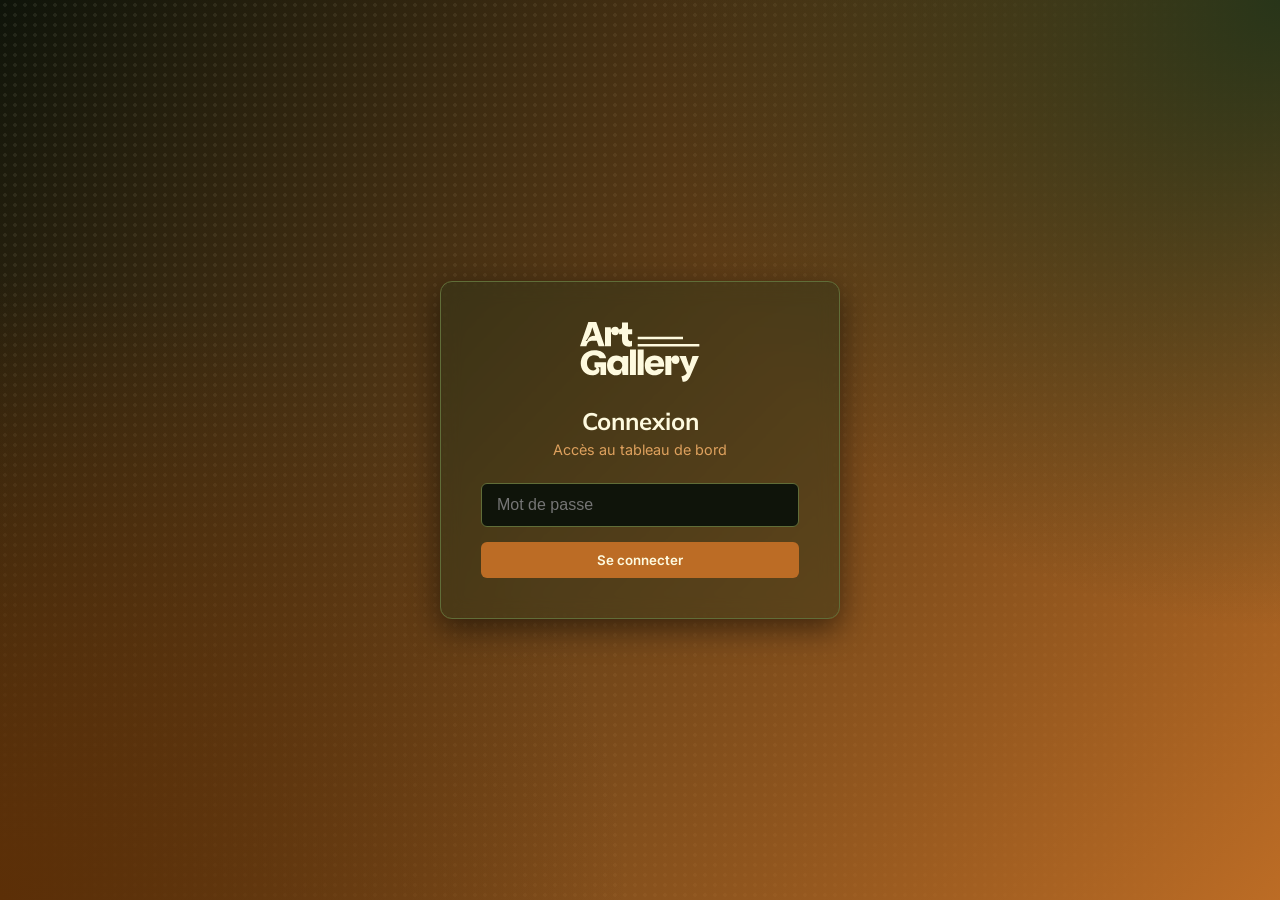
<file: admin.html>
<!DOCTYPE html>
<html lang="fr">
<head>
    <meta charset="UTF-8">
    <meta name="viewport" content="width=device-width, initial-scale=1.0">
    <title>Administration - Art Gallery</title>
    <link rel="icon" href="./assets/images/Favicon.svg">
    <link rel="stylesheet" href="style/admin.css">
</head>
<body>
    <!-- Écran de connexion -->
    <div id="login-screen" class="screen-container">
        <div class="login-box">
            <img class="logo" src="./assets/images/Logo-ArtGallery.svg" alt="Logo">
            <h2>Connexion</h2>
            <p>Accès au tableau de bord</p>
            <form id="login-form">
                <input type="password" id="admin-password" placeholder="Mot de passe" required>
                <button type="submit" class="Btn Primary">Se connecter</button>
            </form>
            <p id="login-error" class="error-text" style="display: none;">Mot de passe incorrect.</p>
        </div>
    </div>

    <!-- Tableau de bord principal -->
    <div id="dashboard-screen" class="screen-container" style="display: none;">
        <header class="admin-header">
            <div class="header-left">
                <img class="logo" src="./assets/images/Logo-ArtGallery.svg" alt="Logo">
                <h1>Administration</h1>
            </div>
            <div class="header-right">
                <button id="btn-publish" class="Btn Primary" onclick="saveToGitHub()">🚀 Publier sur le site</button>
                <button id="btn-logout" class="Btn Secondary">Déconnexion</button>
            </div>
        </header>

        <main class="admin-main">
            <!-- Liste des œuvres -->
            <section id="list-section" class="panel">
                <div class="panel-header">
                    <h2>Liste des œuvres <span id="total-artworks" style="font-size: 1rem; font-weight: normal; color: var(--primary-02); margin-left: 10px;">(0)</span></h2>
                    <div class="action-btns">
                        <button id="btn-save-json-main" class="Btn Secondary" title="Télécharger le fichier pour test local">📥 Télécharger JSON</button>
                        <button id="btn-add-new" class="Btn Primary">+ Ajouter une œuvre</button>
                    </div>
                </div>
                <div class="table-container">
                    <div id="artworks-grid" class="artworks-grid">
                        <div class="grid-header">
                            <div class="grid-cell grid-cell-grip"></div>
                            <div class="grid-cell">Ordre</div>
                            <div class="grid-cell">Image</div>
                            <div class="grid-cell">Titre</div>
                            <div class="grid-cell">Catégorie</div>
                            <div class="grid-cell">Prix ($)</div>
                            <div class="grid-cell">Actions</div>
                        </div>
                        <div id="grid-body" class="grid-body">
                            <!-- Rempli en JS -->
                        </div>
                    </div>
                </div>
                <!-- Pagination -->
                <div id="pagination" class="pagination-container">
                    <button id="btn-prev-page" class="Btn-icon">&lt;</button>
                    <span id="page-indicator">Page 1 / 1</span>
                    <button id="btn-next-page" class="Btn-icon">&gt;</button>
                </div>
            </section>

            <!-- Formulaire d'édition/ajout -->
            <section id="form-section" class="panel" style="display: none;">
                <div class="panel-header">
                    <h2 id="form-title">Ajouter une œuvre</h2>
                    <button id="btn-back" class="Btn Secondary">Retour</button>
                </div>
                <form id="artwork-form">
                    <input type="hidden" id="artwork-id">
                    
                    <div class="form-grid">
                        <div class="form-group">
                            <label>Titre</label>
                            <input type="text" id="artwork-titre" required>
                        </div>
                        <div class="form-group">
                            <label>Artiste</label>
                            <input type="text" id="artwork-artiste" list="artist-suggestions" required>
                            <datalist id="artist-suggestions"></datalist>
                            <p class="help-text">Choisissez un artiste existant pour réutiliser automatiquement sa photo si elle est déjà enregistrée.</p>
                            <div id="artist-existing-preview" class="artist-preview"></div>
                        </div>
                        <div class="form-group">
                            <label>Catégorie</label>
                            <select id="artwork-categorie" required>
                                <option value="Peinture">Peinture</option>
                                <option value="sculpture">Sculpture</option>
                                <option value="mode">Mode</option>
                                <option value="littératures">Littératures</option>
                            </select>
                        </div>
                        <div class="form-group">
                            <label>Prix ($)</label>
                            <input type="number" id="artwork-prix" required>
                        </div>
                        <div class="form-group">
                            <label>Taille (ex: 80x60cm)</label>
                            <input type="text" id="artwork-taille">
                        </div>
                        <div class="form-group">
                            <label>État</label>
                            <input type="text" id="artwork-etat">
                        </div>
                        <div class="form-group">
                            <label>Type (ex: Huile sur toile)</label>
                            <input type="text" id="artwork-type">
                        </div>
                        <div class="form-group">
                            <label>Encadrement</label>
                            <input type="text" id="artwork-encadrement">
                        </div>
                    </div>

                    <div class="form-group">
                        <label>Image de l'œuvre</label>
                        <input type="file" id="artwork-image-file" accept="image/*">
                        <input type="text" id="artwork-image-url" placeholder="URL de l'image (auto-rempli)" required>
                        <p class="help-text">Sélectionnez une image pour l'uploader sur Cloudinary. Celle-ci sera l'image principale (couverture).</p>
                        <div id="image-preview" class="image-preview"></div>
                    </div>

                    <div class="form-group gallery-group">
                        <label>Autres images de l'œuvre (galerie)</label>
                        <input type="file" id="gallery-image-file" accept="image/*" multiple>
                        <div id="gallery-images-list" class="gallery-images-list"></div>
                        <p class="help-text">Ajoutez plusieurs images pour montrer l'œuvre sous différents angles. La première image est la couverture ci-dessus. Sans limite de nombre.</p>
                    </div>

                    <div class="form-group">
                        <label>Image de l'artiste</label>
                        <input type="file" id="artist-image-file" accept="image/*">
                        <input type="text" id="artwork-artistImage" placeholder="URL de l'image de l'artiste" required>
                        <p class="help-text">L'URL se remplit automatiquement si l'artiste est déjà connu dans la base de données.</p>
                    </div>

                    <div class="form-group">
                        <label>Catégorie de l'artiste (ex: Artiste peintre Congolais)</label>
                        <input type="text" id="artwork-artistCategory">
                    </div>

                    <div class="form-group">
                        <label>Description (Format Markdown léger)</label>
                        <div class="editor-toolbar">
                            <button type="button" id="btn-bold" class="Btn-icon" title="Mettre en gras (Sélectionnez le texte puis cliquez)"><b>B</b></button>
                            <button type="button" id="btn-newline" class="Btn-icon" title="Retour à la ligne">&crarr;</button>
                        </div>
                        <textarea id="artwork-description" rows="6" required></textarea>
                    </div>

                    <div class="form-group licences-group">
                        <h3>Licences</h3>
                        <p class="help-text">Modifiez les prix et dimensions des licences si nécessaire.</p>
                        <div class="form-grid">
                            <div class="form-group">
                                <label>Prix Licence Web ($)</label>
                                <input type="number" id="licence-web-prix" value="50">
                            </div>
                            <div class="form-group">
                                <label>Dimensions Licence Web</label>
                                <input type="text" id="licence-web-size" value="800x600" placeholder="ex: 800x600">
                            </div>
                            <div class="form-group">
                                <label>Prix Licence Media ($)</label>
                                <input type="number" id="licence-media-prix" value="150">
                            </div>
                            <div class="form-group">
                                <label>Dimensions Licence Media (×2 auto)</label>
                                <input type="text" id="licence-media-size" value="1920x1080" placeholder="auto" readonly>
                            </div>
                            <div class="form-group">
                                <label>Prix Licence Commerciale ($)</label>
                                <input type="number" id="licence-com-prix" value="500">
                            </div>
                            <div class="form-group">
                                <label>Dimensions Licence Commerciale (×4 auto)</label>
                                <input type="text" id="licence-com-size" value="4000x3000" placeholder="auto" readonly>
                            </div>
                        </div>
                    </div>

                    <div class="form-actions">
                        <button type="submit" class="Btn Primary Large">Sauvegarder l'œuvre</button>
                        <button type="button" id="btn-save-json" class="Btn Secondary Large" title="Télécharger le fichier pour test local">📥 Télécharger data.json</button>
                    </div>
                </form>
            </section>
        </main>
    </div>

    <!-- Scripts -->
    <script src="script/admin.js"></script>
</body>
</html>
</file>
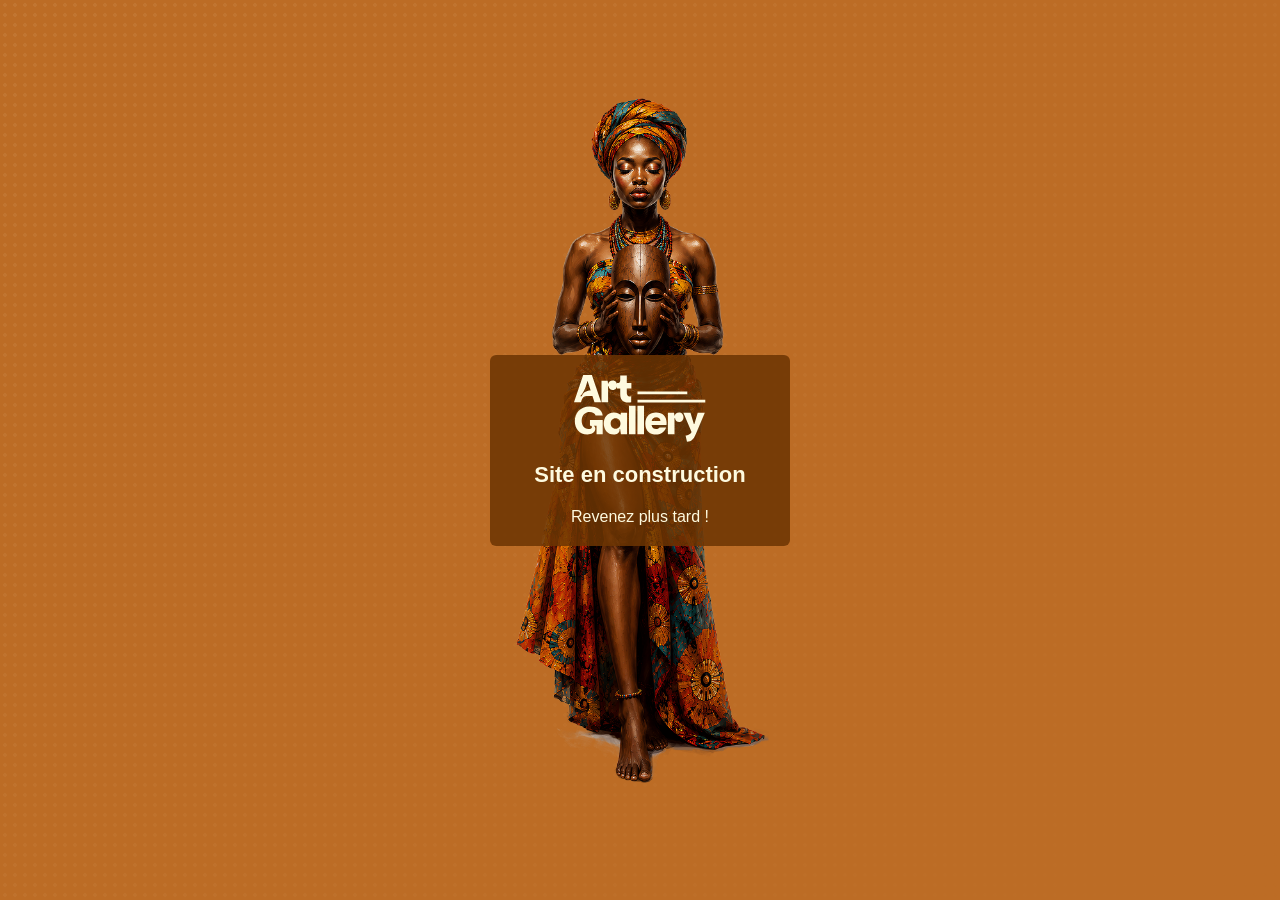
<file: wait.html>
<!DOCTYPE html>
<html lang="fr">
<head>
    <meta charset="UTF-8">
    <meta name="viewport" content="width=device-width, initial-scale=1.0">
    <title>Art Gallery</title>
</head>
<style>
    *{
        margin: 0;
        padding: 0;
        box-sizing: border-box;
    }
    body{
        background-color: #BC6C25;
        background-image: linear-gradient(134deg, #bc6c2500 0%, #BC6C25 100%), radial-gradient(#fefadf12 2px, #fefadf00 2px);
        background-size: 100% 100%, 10px 10px;
        background-position: center, 0 0;
        background-attachment: fixed;
    }
    section{
        width: 100%;
        height: 100svh;
        display: flex;
        justify-content: center;
        align-items: center;
        flex-direction: column;
        
    }
    .container{
        display: flex;
        justify-content: center;
        align-items: center;
        flex-direction: column;
        color: #FEFADF;
        font-family: sans-serif;
        gap: 20px;
        position: relative;
        z-index: 100;
        width: 300px;
        padding: 20px 40px;
        border-radius: 6px;
        background-color: #6d3503db;
    }
    h1{
        font-size: 22px;

    }
    .Illust_1{
        width: 258px;
        position: absolute;
        z-index: 1;
    }
</style>
<body>
    <section>
        <div class="container">
            <img src="./assets/images/Logo-ArtGallery.svg" alt="">
            <h1>Site en construction</h1>
            <p>Revenez plus tard !</p>
        </div>
        <img class="Illust_1" src="./assets/images/Illust_1.png" alt="">
    </section>
</body>
</html>
</file>
<file: style/admin.css>
@import url('./main.css'); /* Importer les variables et les polices de base */

body {
    background-color: var(--black-01);
    color: var(--light-01);
    font-family: 'Body', sans-serif;
    margin: 0;
    padding: 0;
    min-height: 100vh;
    display: flex;
    flex-direction: column;
}

/* Conteneurs d'écran */
.screen-container {
    flex: 1;
    display: flex;
    flex-direction: column;
}

/* --- Écran de Connexion --- */
#login-screen {
    justify-content: center;
    align-items: center;
    background-image: radial-gradient(circle at top right, var(--black-02), transparent 40%),
                      radial-gradient(circle at bottom left, var(--black-03), transparent 40%);
}

.login-box {
    background: rgba(40, 53, 25, 0.4);
    backdrop-filter: blur(10px);
    border: 1px solid var(--secondary-01);
    padding: 40px;
    border-radius: 12px;
    text-align: center;
    width: 100%;
    max-width: 400px;
    box-shadow: 0 10px 30px rgba(0,0,0,0.5);
}

.login-box .logo {
    width: 120px;
    margin-bottom: 20px;
}

.login-box h2 {
    font-family: 'Title', sans-serif;
    margin-bottom: 5px;
}

.login-box p {
    font-size: 0.9rem;
    color: var(--primary-02);
    margin-bottom: 25px;
}

.login-box form {
    display: flex;
    flex-direction: column;
    gap: 15px;
}

.login-box input {
    padding: 12px 15px;
    border-radius: 6px;
    border: 1px solid var(--secondary-01);
    background: var(--black-01);
    color: var(--light-01);
    font-size: 1rem;
    outline: none;
    transition: border-color 0.3s;
}

.login-box input:focus {
    border-color: var(--primary-02);
}

.error-text {
    color: #ff5c5c !important;
    margin-top: 15px;
    font-size: 0.85rem;
}

/* --- Dashboard --- */
.admin-header {
    display: flex;
    justify-content: space-between;
    align-items: center;
    padding: 20px 40px;
    background: var(--black-02);
    border-bottom: 1px solid var(--secondary-01);
}

.header-left {
    display: flex;
    align-items: center;
    gap: 20px;
}

.header-left .logo {
    width: 80px;
}

.header-left h1 {
    font-family: 'Title', sans-serif;
    font-size: 1.5rem;
    margin: 0;
    color: var(--primary-02);
}

.admin-main {
    padding: 40px;
    max-width: 1200px;
    margin: 0 auto;
    width: 100%;
}

.panel {
    background: rgba(255, 255, 255, 0.02);
    border: 1px solid var(--secondary-01);
    border-radius: 12px;
    padding: 30px;
}

.panel-header {
    display: flex;
    justify-content: space-between;
    align-items: center;
    margin-bottom: 30px;
}

.panel-header h2 {
    font-family: 'Title', sans-serif;
    font-size: 1.8rem;
    margin: 0;
}

/* Table remplacée par Grid */
.table-container {
    /* overflow-x: auto; */
}

.artworks-grid {
    display: flex;
    flex-direction: column;
    width: 100%;
    min-width: 700px; /* Force un scroll si l'écran est trop petit */
}

.grid-header, .grid-row {
    display: grid;
    grid-template-columns: 36px 50px 80px 2fr 1fr 1fr 180px;
    gap: 15px;
    padding: 15px;
    border-bottom: 1px solid rgba(255,255,255,0.1);
    align-items: center; /* Equivalent au vertical-align: middle */
}

.grid-header {
    color: var(--primary-02);
    font-weight: 600;
}

.grid-cell {
    text-align: left;
}

.grid-cell img {
    width: 60px;
    height: 60px;
    object-fit: cover;
    border-radius: 6px;
    display: block;
}

.grid-cell-grip {
    color: var(--primary-02);
    font-size: 14px;
    cursor: grab;
    text-align: center;
    user-select: none;
}

.grid-cell-ordre {
    font-weight: 600;
    color: var(--light-01);
}

.grid-row.dragging {
    opacity: 0.5;
    background: rgba(255,255,255,0.03);
}

.grid-row.drag-over {
    border-top: 2px solid var(--primary-02);
}

.grid-row.drag-over-top {
    box-shadow: inset 0 2px 0 0 var(--primary-02);
}

.grid-row.drag-over-bottom {
    box-shadow: inset 0 -2px 0 0 var(--primary-02);
}

.action-btns {
    display: flex;
    gap: 10px;
}

.action-btns button {
    padding: 6px 12px;
    font-size: 0.8rem;
}

.Btn-danger {
    background-color: #ff5c5c;
    color: white;
}

/* Formulaire */
.form-grid {
    display: grid;
    grid-template-columns: 1fr 1fr;
    gap: 20px;
}

@media (max-width: 768px) {
    .form-grid {
        grid-template-columns: 1fr;
    }
}

.form-group {
    display: flex;
    flex-direction: column;
    margin-bottom: 20px;
}

.form-group label {
    font-size: 0.9rem;
    margin-bottom: 8px;
    color: var(--primary-02);
}

.form-group input, .form-group select, .form-group textarea {
    padding: 12px;
    border-radius: 6px;
    border: 1px solid var(--secondary-01);
    background: rgba(0,0,0,0.2);
    color: var(--light-01);
    font-size: 1rem;
    font-family: 'Body', sans-serif;
    outline: none;
}

.form-group input:focus, .form-group select:focus, .form-group textarea:focus {
    border-color: var(--primary-02);
}

.help-text {
    font-size: 0.8rem;
    color: #999;
    margin-top: 5px;
}

.image-preview {
    margin-top: 15px;
    max-width: 300px;
}
.image-preview img {
    width: 100%;
    border-radius: 8px;
}

.artist-preview {
    margin-top: 12px;
}

.artist-preview-card {
    display: flex;
    gap: 12px;
    align-items: center;
    padding: 12px;
    border: 1px solid rgba(255,255,255,0.12);
    border-radius: 10px;
    background: rgba(255,255,255,0.03);
}

.artist-preview-card img {
    width: 64px;
    height: 64px;
    object-fit: cover;
    border-radius: 10px;
    border: 1px solid rgba(255,255,255,0.1);
}

.artist-preview-card strong {
    display: block;
    color: var(--primary-02);
}

.artist-preview-card p {
    margin: 4px 0 0;
    font-size: 0.85rem;
    color: #999;
}

/* Editeur Markdown */
.editor-toolbar {
    display: flex;
    gap: 10px;
    background: var(--black-02);
    padding: 8px;
    border: 1px solid var(--secondary-01);
    border-bottom: none;
    border-radius: 6px 6px 0 0;
}

.editor-toolbar .Btn-icon {
    background: transparent;
    border: 1px solid transparent;
    color: var(--light-01);
    padding: 5px 10px;
    cursor: pointer;
    border-radius: 4px;
    font-size: 1rem;
}

.editor-toolbar .Btn-icon:hover {
    background: rgba(255,255,255,0.1);
    border-color: var(--primary-02);
}

#artwork-description {
    border-top-left-radius: 0;
    border-top-right-radius: 0;
}

.form-actions {
    display: flex;
    gap: 20px;
    margin-top: 40px;
    padding-top: 20px;
    border-top: 1px solid rgba(255,255,255,0.1);
}

.licences-group {
    background: rgba(255, 255, 255, 0.02);
    padding: 20px;
    border-radius: 8px;
    border: 1px dashed var(--secondary-01);
}

/* Utilities Buttons existants adaptés */
.Btn {
    padding: 10px 20px;
    border-radius: 6px;
    border: none;
    cursor: pointer;
    font-family: 'Body', sans-serif;
    font-weight: 600;
    transition: all 0.3s;
}

.Btn.Primary {
    background-color: var(--primary-01);
    color: var(--light-01);
}
.Btn.Primary:hover {
    background-color: var(--primary-02);
}

.Btn.Secondary {
    background-color: transparent;
    border: 1px solid var(--light-01);
    color: var(--light-01);
}
.Btn.Secondary:hover {
    background-color: var(--light-01);
    color: var(--black-01);
}

.Btn.Large {
    padding: 15px 30px;
    font-size: 1.1rem;
}

/* Pagination */
.pagination-container {
    display: flex;
    justify-content: center;
    align-items: center;
    gap: 15px;
    margin-top: 20px;
    padding-top: 20px;
}

.Btn-icon {
    background: rgba(255, 255, 255, 0.1);
    border: 1px solid var(--secondary-01);
    color: var(--light-01);
    padding: 8px 12px;
    cursor: pointer;
    border-radius: 4px;
    font-weight: bold;
    transition: background 0.3s;
}

.Btn-icon:hover:not(:disabled) {
    background: var(--primary-02);
}

.Btn-icon:disabled {
    opacity: 0.5;
    cursor: not-allowed;
}

#page-indicator {
    font-size: 0.9rem;
    color: var(--light-01);
}

/* Effet subtil d'agrandissement des cards / lignes au survol */
.grid-row, .artist-preview-card {
    transition: transform 180ms ease, box-shadow 180ms ease;
    will-change: transform;
}

@media (hover: hover) {
    .grid-row:hover, .artist-preview-card:hover {
        transform: translateY(-6px) scale(1.02);
        box-shadow: 0 10px 18px rgba(0,0,0,0.22);
    }
}

/* Gallery section admin */
.gallery-group {
    background: rgba(255, 255, 255, 0.02);
    padding: 20px;
    border-radius: 8px;
    border: 1px dashed var(--secondary-01);
}

.gallery-images-list {
    display: flex;
    flex-wrap: wrap;
    gap: 12px;
    margin-top: 15px;
}

.gallery-image-item {
    position: relative;
    width: 90px;
    height: 90px;
    border-radius: 8px;
    overflow: hidden;
    border: 1px solid rgba(255,255,255,0.15);
}

.gallery-image-thumb {
    width: 100%;
    height: 100%;
    object-fit: cover;
    display: block;
}

.gallery-image-remove {
    position: absolute;
    top: 4px;
    right: 4px;
    width: 22px;
    height: 22px;
    border-radius: 50%;
    border: none;
    background: rgba(0,0,0,0.7);
    color: #fff;
    font-size: 14px;
    line-height: 1;
    cursor: pointer;
    display: flex;
    align-items: center;
    justify-content: center;
    padding: 0;
    transition: background 0.2s;
}

.gallery-image-remove:hover {
    background: #ff5c5c;
}
</file>
